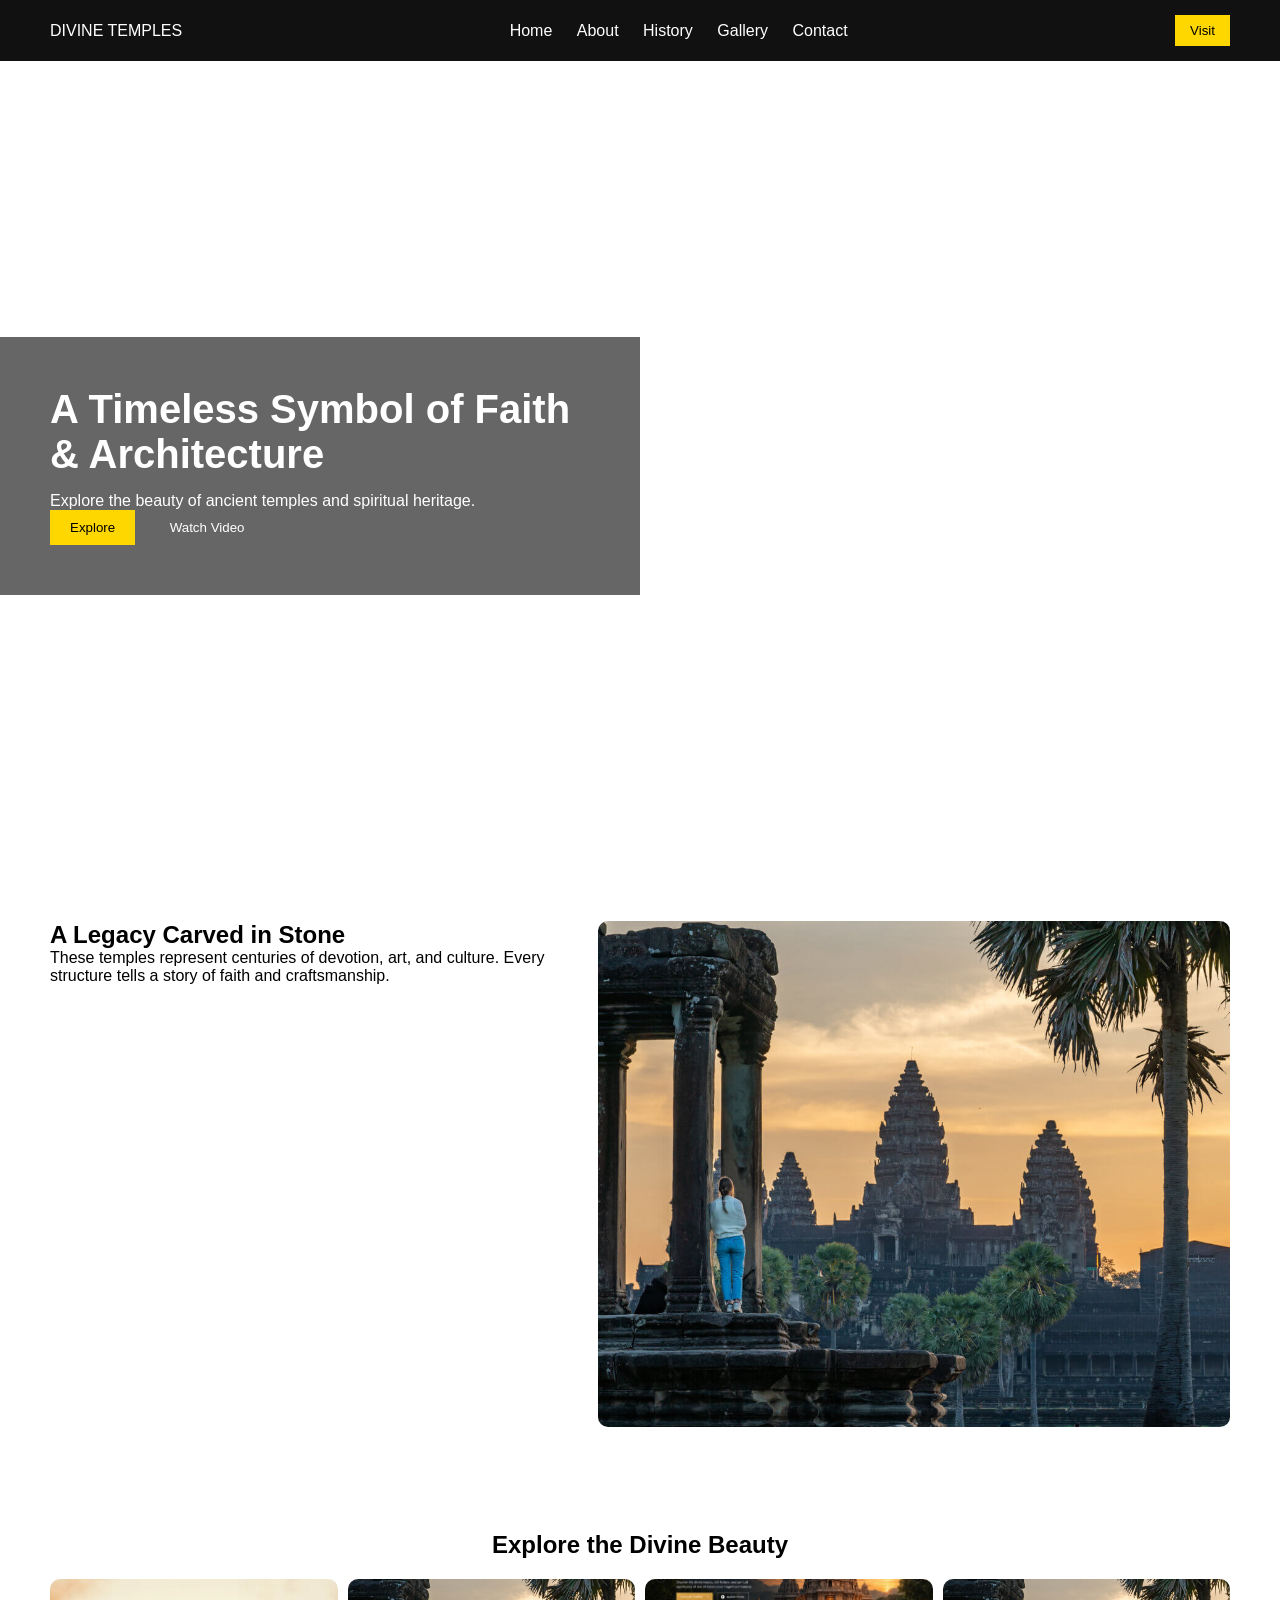
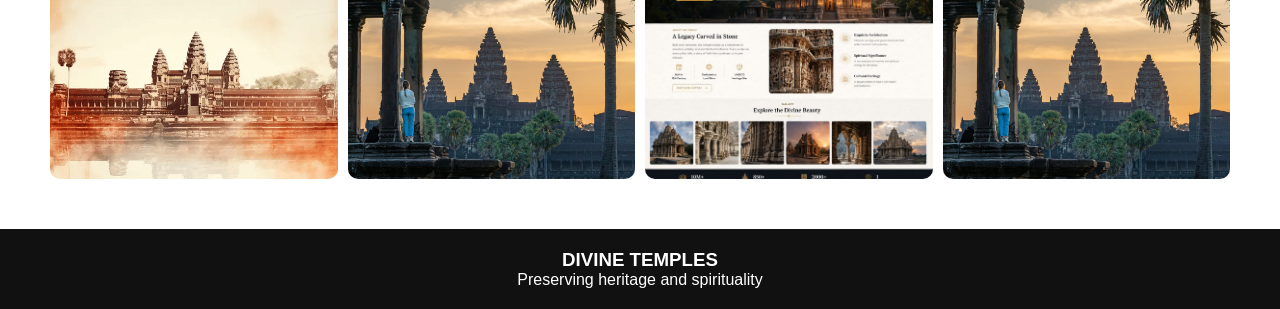
<file: Day5/index.html>
<!DOCTYPE html>
<html lang="en">
<head>
    <meta charset="UTF-8">
    <title>Temple Website</title>
    <link rel="stylesheet" href="style.css">
</head>
<body>

<!-- NAVBAR -->
<header>
    <div class="logo">DIVINE TEMPLES</div>
    <nav>
        <a href="#">Home</a>
        <a href="#">About</a>
        <a href="#">History</a>
        <a href="#">Gallery</a>
        <a href="#">Contact</a>
    </nav>
    <button class="btn">Visit</button>
</header>

<!-- HERO SECTION -->
<section class="hero">
    <div class="overlay">
        <h1>A Timeless Symbol of Faith & Architecture</h1>
        <p>Explore the beauty of ancient temples and spiritual heritage.</p>
        <div class="buttons">
            <button class="primary">Explore</button>
            <button class="secondary">Watch Video</button>
        </div>
        
    </div>
</section>

<!-- ABOUT -->
<section class="about">
    
    <div class="about-text">
        <h2>A Legacy Carved in Stone</h2>
        <p>
            These temples represent centuries of devotion, art, and culture.
            Every structure tells a story of faith and craftsmanship.
        </p>
        
    </div>

    <div class="about-img">
        <img src="./DSC01918-1024x819.jpg" alt="">
    </div>
</section>

<!-- GALLERY -->
<section class="gallery">
    <h2>Explore the Divine Beauty</h2>

    <div class="grid">
        <img src="./temple.png">
        <img src="./DSC01918-1024x819.jpg">
        <img src="./WhatsApp Image 2026-04-07 at 4.49.58 PM.jpeg">
        <img src="./DSC01918-1024x819.jpg">
    </div>
</section>

<!-- FOOTER -->
<footer>
    <h3>DIVINE TEMPLES</h3>
    <p>Preserving heritage and spirituality</p>
</footer>

</body>
</html>
</file>
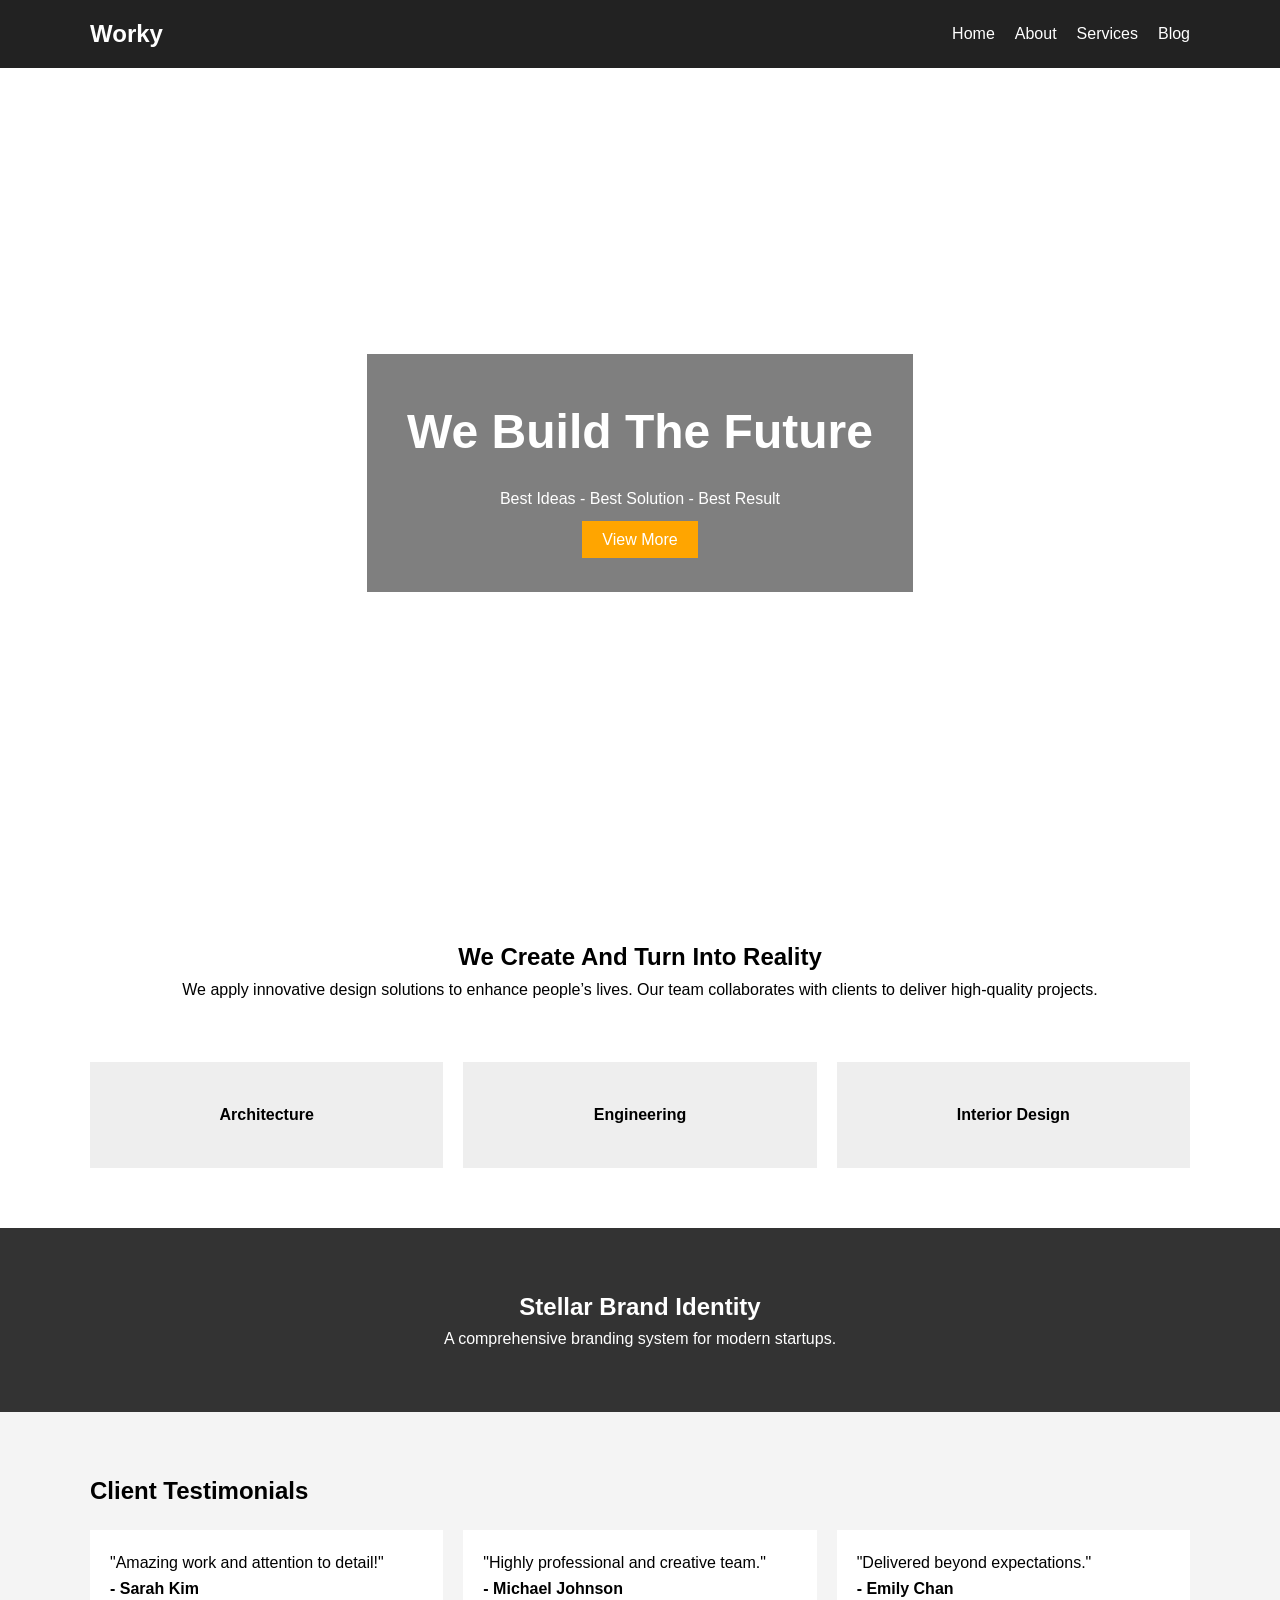
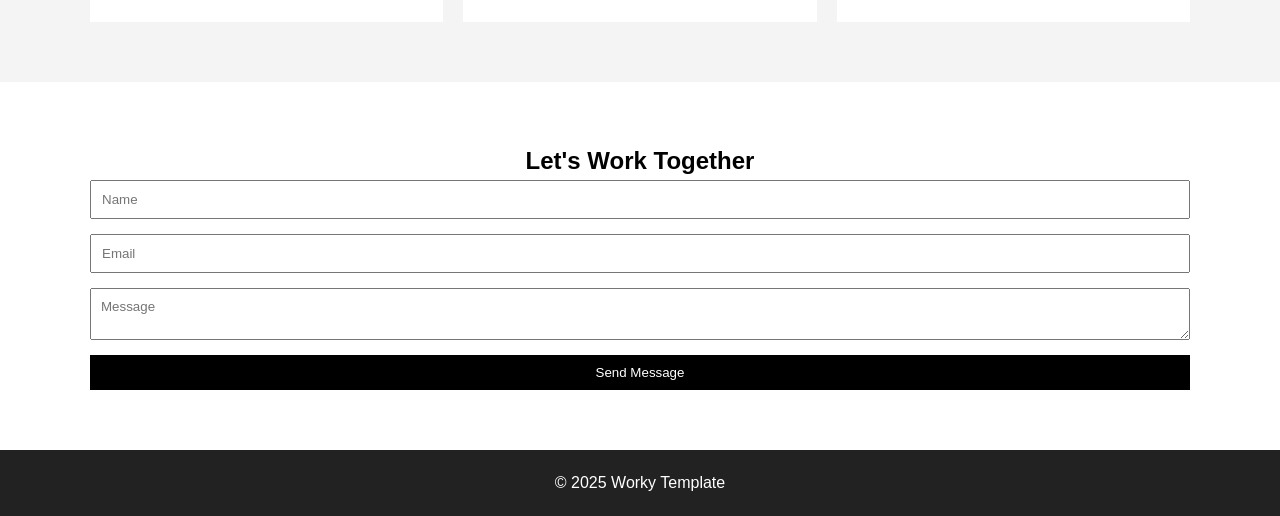
<file: Day6/index.html>
<!DOCTYPE html>
<html lang="en">
<head>
  <meta charset="UTF-8" />
  <meta name="viewport" content="width=device-width, initial-scale=1.0" />
  <title>Worky Template</title>
  <link rel="stylesheet" href="style.css" />
</head>
<body>

<!-- NAVBAR -->
<header class="navbar">
  <div class="container">
    <h2 class="logo">Worky</h2>
    <nav>
      <ul>
        <li><a href="#">Home</a></li>
        <li><a href="#">About</a></li>
        <li><a href="#">Services</a></li>
        <li><a href="#">Blog</a></li>
      </ul>
    </nav>
  </div>
</header>

<!-- HERO -->
<section class="hero">
  <div class="overlay">
    <h1>We Build The Future</h1>
    <p>Best Ideas - Best Solution - Best Result</p>
    <a href="#" class="btn">View More</a>
  </div>
</section>

<!-- ABOUT -->
<section class="about container">
  <div class="about-text">
    <h2>We Create And Turn Into Reality</h2>
    <p>
      We apply innovative design solutions to enhance people’s lives.
      Our team collaborates with clients to deliver high-quality projects.
    </p>
  </div>
</section>

<!-- SERVICES -->
<section class="services container">
  <div class="card">Architecture</div>
  <div class="card">Engineering</div>
  <div class="card">Interior Design</div>
</section>

<!-- PORTFOLIO -->
<section class="portfolio">
  <div class="container">
    <h2>Stellar Brand Identity</h2>
    <p>A comprehensive branding system for modern startups.</p>
  </div>
</section>

<!-- TESTIMONIALS -->
<section class="testimonials">
  <div class="container">
    <h2>Client Testimonials</h2>
    <div class="testimonial-grid">
      <div class="testimonial">
        <p>"Amazing work and attention to detail!"</p>
        <h4>- Sarah Kim</h4>
      </div>
      <div class="testimonial">
        <p>"Highly professional and creative team."</p>
        <h4>- Michael Johnson</h4>
      </div>
      <div class="testimonial">
        <p>"Delivered beyond expectations."</p>
        <h4>- Emily Chan</h4>
      </div>
    </div>
  </div>
</section>

<!-- CONTACT -->
<section class="contact container">
  <h2>Let's Work Together</h2>
  <form>
    <input type="text" placeholder="Name" required />
    <input type="email" placeholder="Email" required />
    <textarea placeholder="Message"></textarea>
    <button type="submit">Send Message</button>
  </form>
</section>

<!-- FOOTER -->
<footer>
  <p>© 2025 Worky Template</p>
</footer>

</body>
</html>
</file>
<file: Day5/style.css>
* {
    margin: 0;
    padding: 0;
    box-sizing: border-box;
    font-family: "Segoe UI", sans-serif;
}

/* NAVBAR */
header {
    display: flex;
    justify-content: space-between;
    align-items: center;
    padding: 15px 50px;
    background: #111;
    color: white;
}

nav a {
    color: white;
    margin: 0 10px;
    text-decoration: none;
}

.btn {
    background: gold;
    border: none;
    padding: 8px 15px;
    cursor: pointer;
}

/* HERO */
.hero {
    height: 90vh;
    background: url('https://images.unsplash.com/photo-1599661046827-dacff0b0f5d7') center/cover;
    display: flex;
    align-items: center;
}

.overlay {
    background: rgba(0,0,0,0.6);
    color: white;
    padding: 50px;
    width: 50%;
}

.overlay h1 {
    font-size: 40px;
    margin-bottom: 15px;
}

.buttons button {
    margin-right: 10px;
    padding: 10px 20px;
    border: none;
}

.primary {
    background: gold;
}

.secondary {
    background: transparent;
    color: white;
    border: 1px solid white;
}

/* ABOUT */
.about {
    display: flex;
    padding: 50px;
    gap: 30px;
}

.about img {
    width: 100%;
    border-radius: 10px;
}

/* GALLERY */
.gallery {
    padding: 50px;
    text-align: center;
}

.grid {
    display: grid;
    grid-template-columns: repeat(4,1fr);
    gap: 10px;
    margin-top: 20px;
}

.grid img {
    width: 100%;
    height: 200px;
    object-fit: cover;
    border-radius: 10px;
}

/* FOOTER */
footer {
    background: #111;
    color: white;
    text-align: center;
    padding: 20px;
}
</file>
<file: Day6/style.css>
/* RESET */
* {
  margin: 0;
  padding: 0;
  box-sizing: border-box;
  font-family: Arial, sans-serif;
}

body {
  line-height: 1.6;
}

/* CONTAINER */
.container {
  width: 90%;
  max-width: 1100px;
  margin: auto;
}

/* NAVBAR */
.navbar {
  background: #222;
  color: #fff;
  padding: 15px 0;
}

.navbar .container {
  display: flex;
  justify-content: space-between;
  align-items: center;
}

.navbar ul {
  list-style: none;
  display: flex;
}

.navbar ul li {
  margin-left: 20px;
}

.navbar a {
  color: #fff;
  text-decoration: none;
}

/* HERO */
.hero {
  height: 90vh;
  background: url('https://images.unsplash.com/photo-1486406146926-c627a92ad1ab') no-repeat center/cover;
  display: flex;
  align-items: center;
  justify-content: center;
}

.overlay {
  text-align: center;
  color: #fff;
  background: rgba(0,0,0,0.5);
  padding: 40px;
}

.hero h1 {
  font-size: 48px;
}

.hero p {
  margin: 15px 0;
}

.btn {
  background: orange;
  color: #fff;
  padding: 10px 20px;
  text-decoration: none;
}

/* ABOUT */
.about {
  padding: 60px 0;
  text-align: center;
}

/* SERVICES */
.services {
  display: flex;
  gap: 20px;
  padding-bottom: 60px;
}

.card {
  flex: 1;
  background: #eee;
  padding: 40px;
  text-align: center;
  font-weight: bold;
}

/* PORTFOLIO */
.portfolio {
  background: #333;
  color: #fff;
  padding: 60px 0;
  text-align: center;
}

/* TESTIMONIALS */
.testimonials {
  padding: 60px 0;
  background: #f4f4f4;
}

.testimonial-grid {
  display: flex;
  gap: 20px;
  margin-top: 20px;
}

.testimonial {
  background: #fff;
  padding: 20px;
  flex: 1;
}

/* CONTACT */
.contact {
  padding: 60px 0;
  text-align: center;
}

.contact form {
  display: flex;
  flex-direction: column;
  gap: 15px;
}

.contact input,
.contact textarea {
  padding: 10px;
  width: 100%;
}

.contact button {
  background: black;
  color: white;
  padding: 10px;
  border: none;
}

/* FOOTER */
footer {
  background: #222;
  color: #fff;
  text-align: center;
  padding: 20px;
}
</file>
